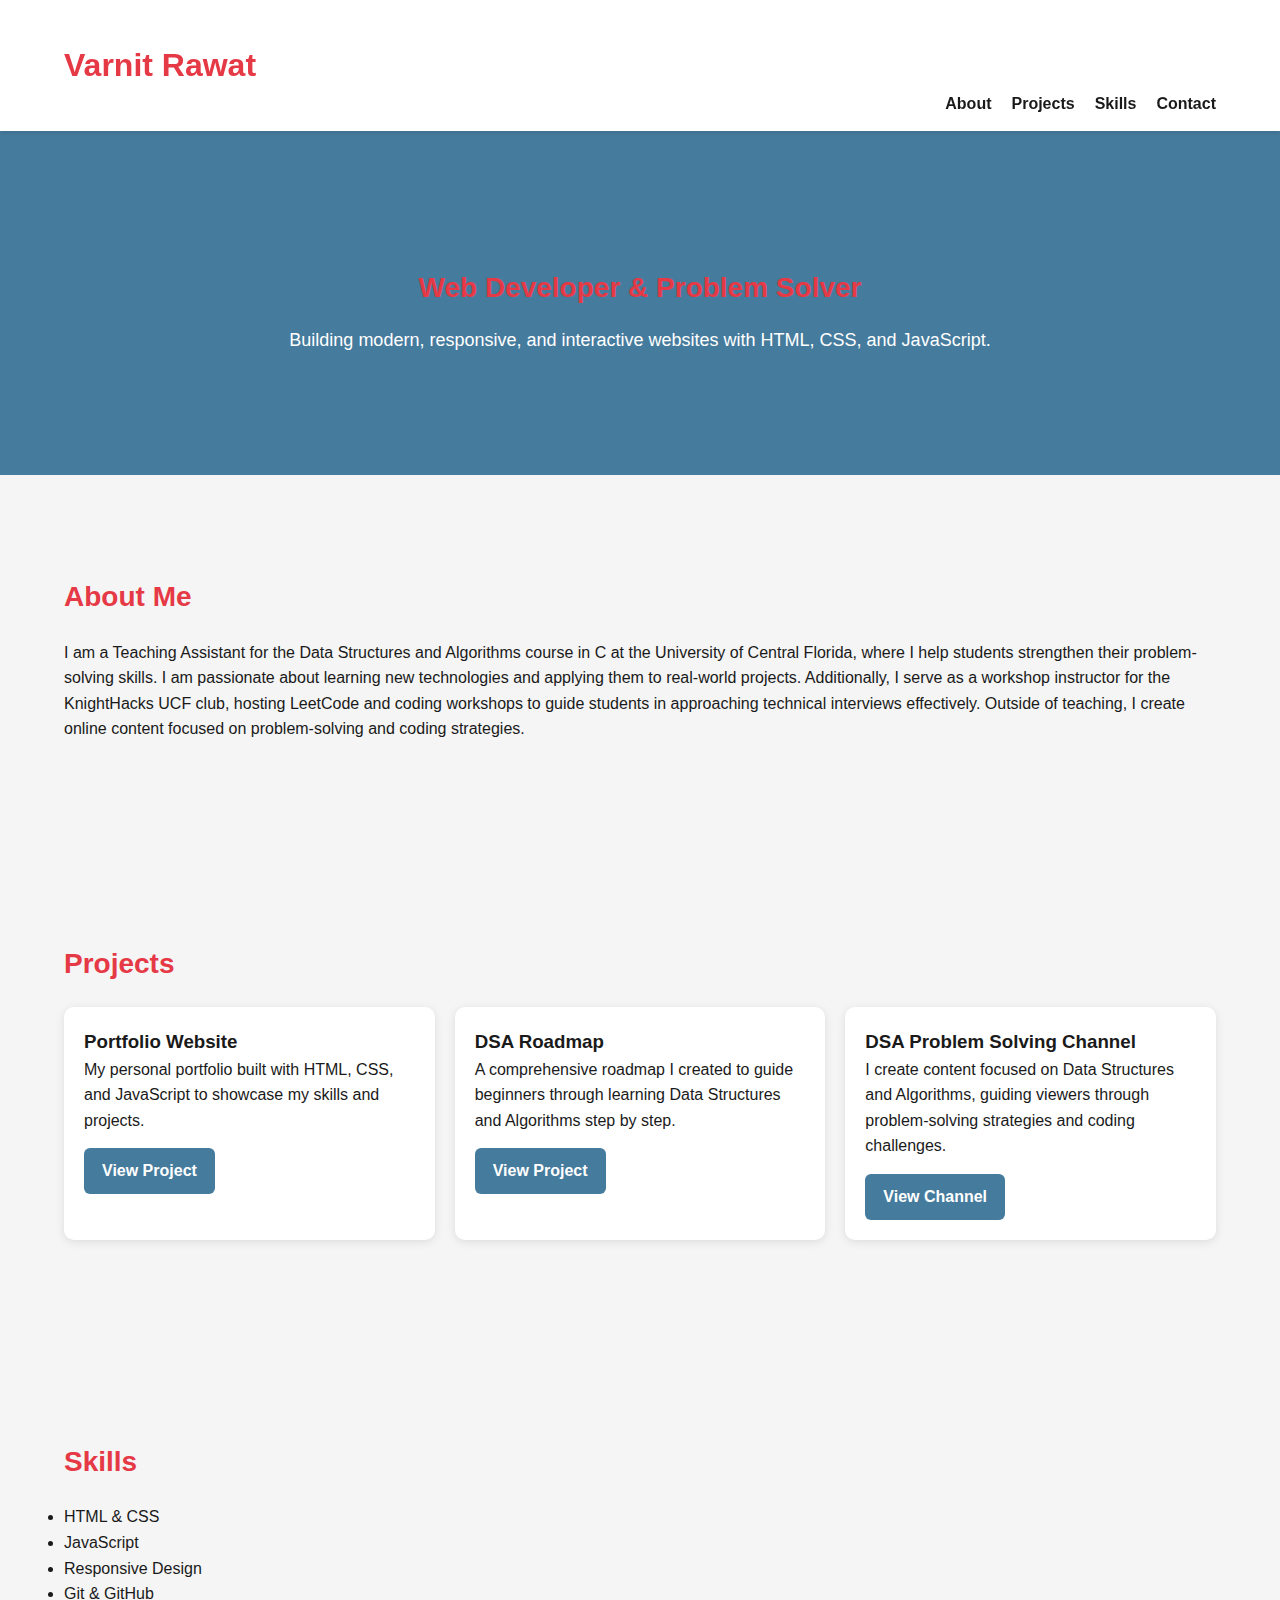
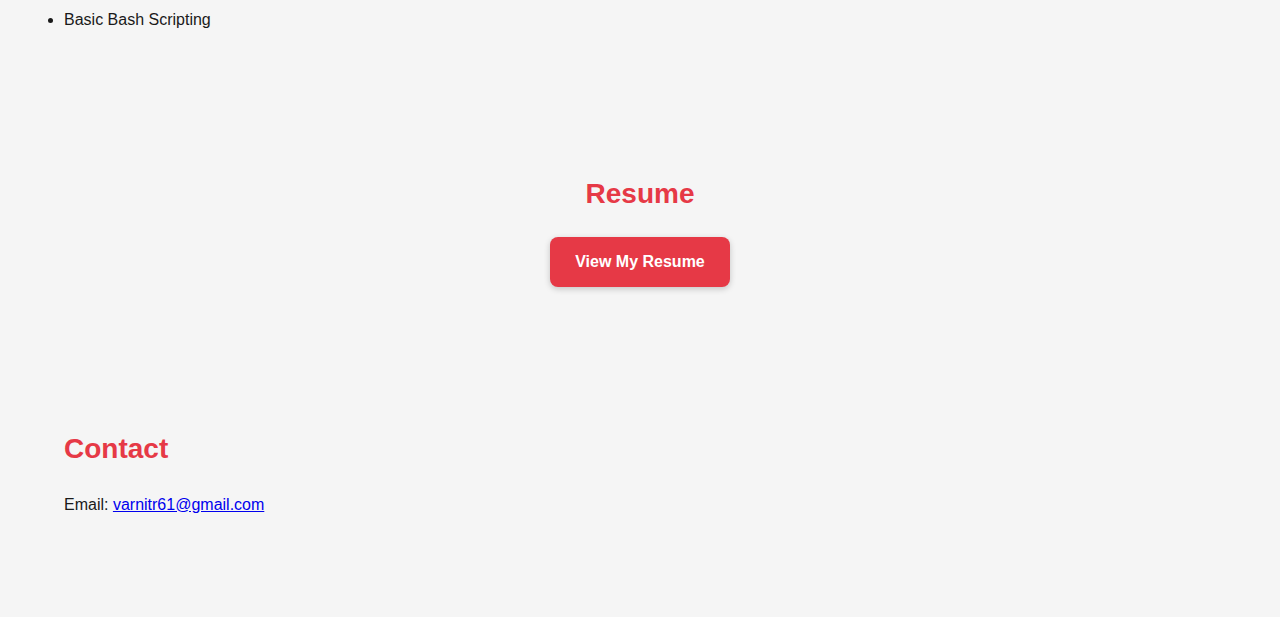
<file: index.html>
<!DOCTYPE html>
<html lang="en">
<head>
    <meta charset="UTF-8">
    <meta name="viewport" content="width=device-width, initial-scale=1.0">
    <title>Varnit Rawat | Portfolio</title>
    <link rel="stylesheet" href="style.css">
</head>
<body>
    <!-- Header -->
    <header>
        <div class="container">
            <h1>Varnit Rawat</h1>
            <nav>
                <ul>
                    <li><a href="#about">About</a></li>
                    <li><a href="#projects">Projects</a></li>
                    <li><a href="#skills">Skills</a></li>
                    <li><a href="#contact">Contact</a></li>
                </ul>
            </nav>
        </div>
    </header>

    <!-- Hero / Intro -->
    <section id="hero">
        <div class="container">
            <h2>Web Developer & Problem Solver</h2>
            <p>Building modern, responsive, and interactive websites with HTML, CSS, and JavaScript.</p>
        </div>
    </section>

    <!-- About -->
    <section id="about">
        <div class="container">
            <h2>About Me</h2>
            <p>
            I am a Teaching Assistant for the Data Structures and Algorithms course in C at the University of Central Florida, where I help students strengthen their problem-solving skills. 
            I am passionate about learning new technologies and applying them to real-world projects. Additionally, I serve as a workshop instructor for the KnightHacks UCF club, hosting LeetCode and coding workshops to guide students in approaching technical interviews effectively. 
            Outside of teaching, I create online content focused on problem-solving and coding strategies.
            </p>
        </div>
    </section>

    <!-- Projects -->
    <section id="projects">
        <div class="container">
            <h2>Projects</h2>
            <div class="projects-grid">
            <!-- Portfolio Website Card -->
                <div class="project-card">
                    <h3>Portfolio Website</h3>
                    <p>My personal portfolio built with HTML, CSS, and JavaScript to showcase my skills and projects.</p>
                    <a href="https://v4rnit.github.io/Portfolio/" target="_blank" class="project-link">View Project</a>
                </div>

            <!-- DSA Roadmap Card -->
                <div class="project-card">
                    <h3>DSA Roadmap</h3>
                    <p>A comprehensive roadmap I created to guide beginners through learning Data Structures and Algorithms step by step.</p>
                    <a href="https://v4rnit.github.io/DSA2/" target="_blank" class="project-link">View Project</a>
                </div>
                <div class="project-card">
                    <h3>DSA Problem Solving Channel</h3>
                        <p>I create content focused on Data Structures and Algorithms, guiding viewers through problem-solving strategies and coding challenges.</p>
                        <a href="https://www.youtube.com/@Varnit-codes" target="_blank" class="project-link">View Channel</a>
                </div>
            </div>
        </div>
    </section>

    <!-- Skills -->
    <section id="skills">
        <div class="container">
            <h2>Skills</h2>
            <ul class="skills-list">
                <li>HTML & CSS</li>
                <li>JavaScript</li>
                <li>Responsive Design</li>
                <li>Git & GitHub</li>
                <li>Basic Bash Scripting</li>
            </ul>
        </div>
    </section>
    <!-- Resume Section -->
    <section id="resume" class="container" style="text-align: center;">
        <h2>Resume</h2>
        <a href="resume.html" class="btn" target="_blank">View My Resume</a>
    </section>

    <!-- Contact -->
    <section id="contact">
        <div class="container">
            <h2>Contact</h2>
            <p>Email: <a href="mailto:vartnitr61@gmail.com">varnitr61@gmail.com</a></p>
        </div>
    </section>

    <script src="script.js"></script>
</body>
</html>
</file>
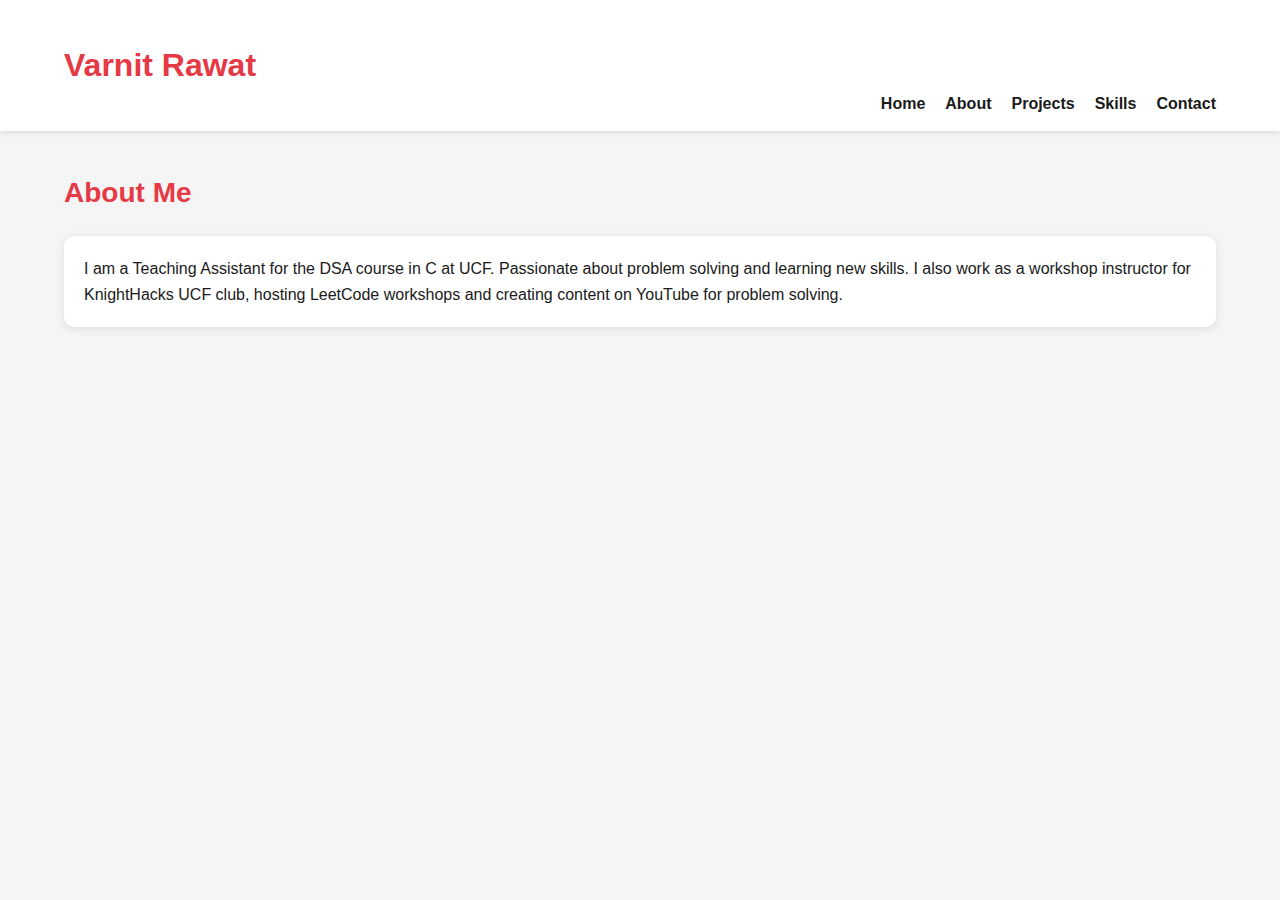
<file: about.html>
<!DOCTYPE html>
<html lang="en">
<head>
    <meta charset="UTF-8">
    <meta name="viewport" content="width=device-width, initial-scale=1.0">
    <title>About Me - Varnit Rawat</title>
    <link rel="stylesheet" href="style.css">
</head>
<body>
    <!-- Header -->
    <header>
        <div class="container">
            <h1>Varnit Rawat</h1>
            <nav>
                <ul>
                    <li><a href="index.html">Home</a></li>
                    <li><a href="about.html">About</a></li>
                    <li><a href="projects.html">Projects</a></li>
                    <li><a href="skills.html">Skills</a></li>
                    <li><a href="contact.html">Contact</a></li>
                </ul>
            </nav>
        </div>
    </header>

    <!-- About Section -->
    <section id="about" class="container">
        <h2>About Me</h2>
        <div class="about-grid">
            <div class="about-card">
                <p>
                    I am a Teaching Assistant for the DSA course in C at UCF.  
                    Passionate about problem solving and learning new skills.  
                    I also work as a workshop instructor for KnightHacks UCF club, hosting LeetCode workshops and creating content on YouTube for problem solving.
                </p>
            </div>
        </div>
    </section>

</body>
</html>
</file>
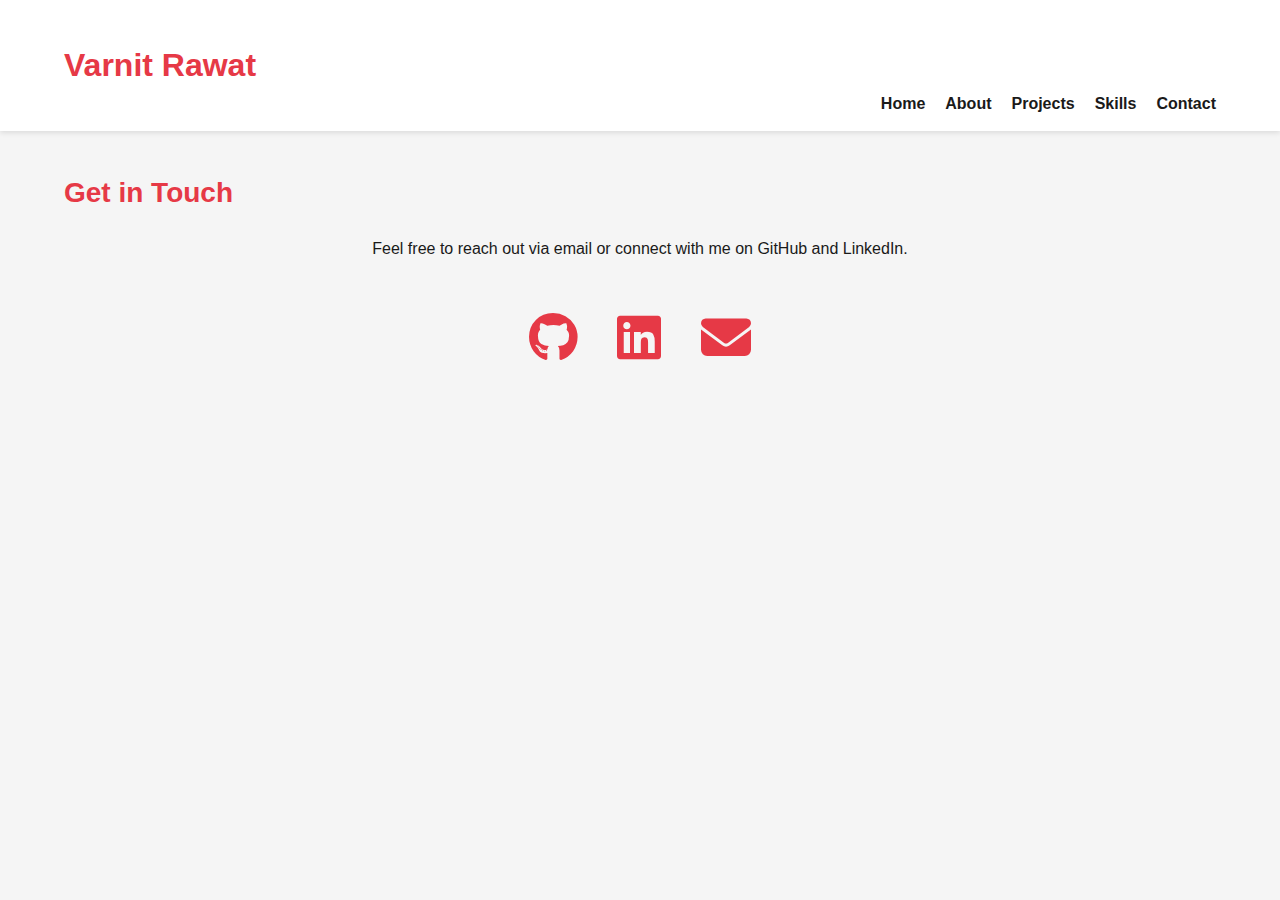
<file: contact.html>
<!DOCTYPE html>
<html lang="en">
<head>
<meta charset="UTF-8">
<meta name="viewport" content="width=device-width, initial-scale=1.0">
<title>Contact | Varnit Rawat</title>
<link rel="stylesheet" href="style.css">
<link rel="stylesheet" href="https://cdnjs.cloudflare.com/ajax/libs/font-awesome/6.4.0/css/all.min.css">
</head>
<body>
<header>
    <div class="container">
        <h1>Varnit Rawat</h1>
        <nav>
            <ul>
                <li><a href = "index.html">Home</a></li>
                <li><a href="about.html">About</a></li>
                <li><a href="projects.html">Projects</a></li>
                <li><a href="skills.html">Skills</a></li>
                <li><a href="contact.html">Contact</a></li>
            </ul>
        </nav>
    </div>
</header>

<section id="contact" class="container">
    <h2>Get in Touch</h2>
    <p style="text-align: center;">Feel free to reach out via email or connect with me on GitHub and LinkedIn.</p>

    <div class="social-icons">
        <a href="https://github.com/v4rnit" class="social-link" target="_blank">
            <i class="fab fa-github"></i>
        </a>
        <a href="https://www.linkedin.com/in/varnit-rawat/" class="social-link" target="_blank">
            <i class="fab fa-linkedin"></i>
        </a>
        <a href="mailto:varnitr61@gmail.com" class="social-link">
            <i class="fas fa-envelope"></i>
        </a>
    </div>
</section>
</body>
</html>
</file>
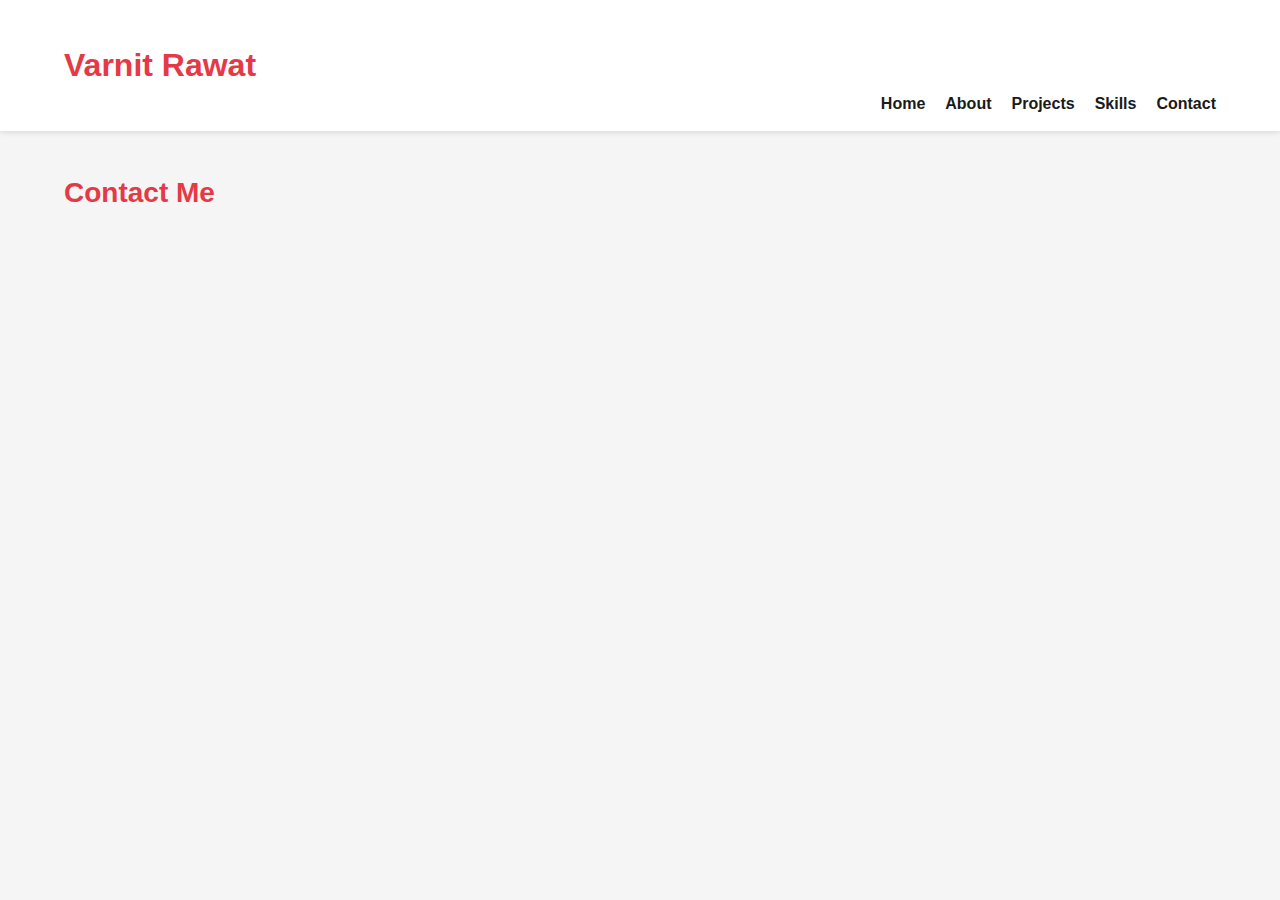
<file: contacts.html>
<!DOCTYPE html>
<html lang="en">
<head>
    <meta charset="UTF-8">
    <meta name="viewport" content="width=device-width, initial-scale=1.0">
    <title>Contact - Varnit Rawat</title>
    <link rel="stylesheet" href="style.css">
    <!-- Font Awesome for icons -->
    <link
      rel="stylesheet"
      href="https://cdnjs.cloudflare.com/ajax/libs/font-awesome/6.4.0/css/all.min.css"
      integrity="sha512-pap1Hja3+VZ0WjY0rRcn2y+3M+Gq7xH6O0uXUO+XfD7M4D3A4R2+7J1l2FUK/Tp6jRzX9lWTx7qtxxvP1o+Rwg=="
      crossorigin="anonymous"
      referrerpolicy="no-referrer"
    />
</head>
<body>
    <!-- Header -->
    <header>
        <div class="container">
            <h1>Varnit Rawat</h1>
            <nav>
                <ul>
                    <li><a href="index.html">Home</a></li>
                    <li><a href="about.html">About</a></li>
                    <li><a href="projects.html">Projects</a></li>
                    <li><a href="skills.html">Skills</a></li>
                    <li><a href="contact.html">Contact</a></li>
                </ul>
            </nav>
        </div>
    </header>

    <!-- Contact Section -->
    <section id="contact" class="container">
        <h2>Contact Me</h2>
        <div class="social-icons">
            <a href="https://github.com/v4rnit" target="_blank" class="social-link">
                <i class="fab fa-github"></i>
            </a>
            <a href="https://www.linkedin.com/in/v4rnit/" target="_blank" class="social-link">
                <i class="fab fa-linkedin"></i>
            </a>
            <a href="mailto:vartnitr61@gmail.com" class="social-link">
                <i class="fas fa-envelope"></i>
            </a>
        </div>
    </section>
</body>
</html>
</file>
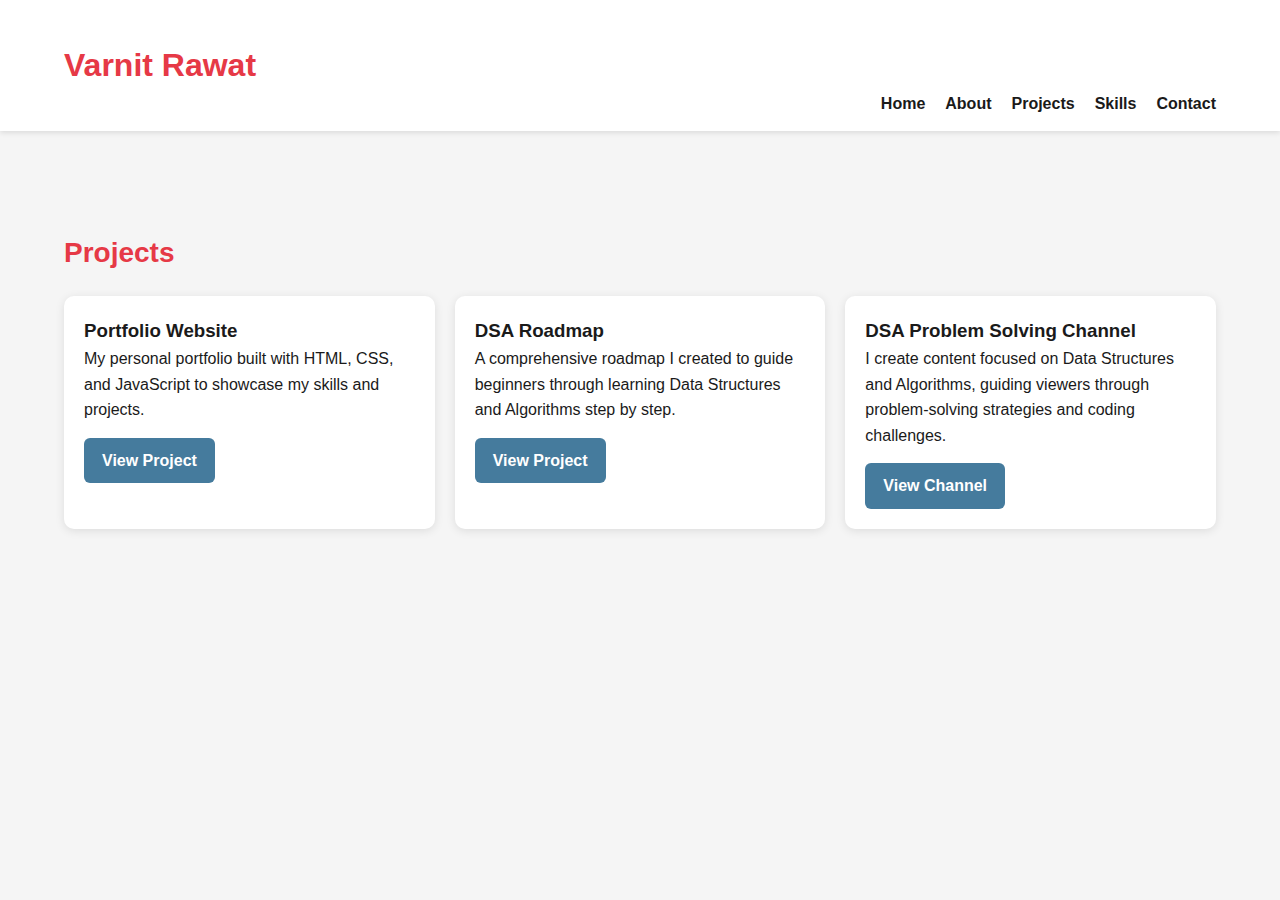
<file: projects.html>
<!DOCTYPE html>
<html lang="en">
<head>
    <meta charset="UTF-8">
    <meta name="viewport" content="width=device-width, initial-scale=1.0">
    <title>Projects - Varnit Rawat</title>
    <link rel="stylesheet" href="style.css">
</head>
<body>
    <!-- Header -->
    <header>
        <div class="container">
            <h1>Varnit Rawat</h1>
            <nav>
                <ul>
                    <li><a href="index.html">Home</a></li>
                    <li><a href="about.html">About</a></li>
                    <li><a href="projects.html">Projects</a></li>
                    <li><a href="skills.html">Skills</a></li>
                    <li><a href="contact.html">Contact</a></li>
                </ul>
            </nav>
        </div>
    </header>

    <!-- Projects Section -->
    <section id="projects">
        <div class="container">
            <h2>Projects</h2>
            <div class="projects-grid">
                <!-- Portfolio Website Card -->
                <div class="project-card">
                    <h3>Portfolio Website</h3>
                    <p>My personal portfolio built with HTML, CSS, and JavaScript to showcase my skills and projects.</p>
                    <a href="https://v4rnit.github.io/Portfolio/" target="_blank" class="project-link">View Project</a>
                </div>

                <!-- DSA Roadmap Card -->
                <div class="project-card">
                    <h3>DSA Roadmap</h3>
                    <p>A comprehensive roadmap I created to guide beginners through learning Data Structures and Algorithms step by step.</p>
                    <a href="https://v4rnit.github.io/DSA2/" target="_blank" class="project-link">View Project</a>
                </div>

                <!-- DSA Problem Solving YouTube Channel -->
                <div class="project-card">
                    <h3>DSA Problem Solving Channel</h3>
                    <p>I create content focused on Data Structures and Algorithms, guiding viewers through problem-solving strategies and coding challenges.</p>
                    <a href="https://www.youtube.com/@Varnit-codes" target="_blank" class="project-link">View Channel</a>
                </div>
            </div>
        </div>
    </section>

</body>
</html>
</file>
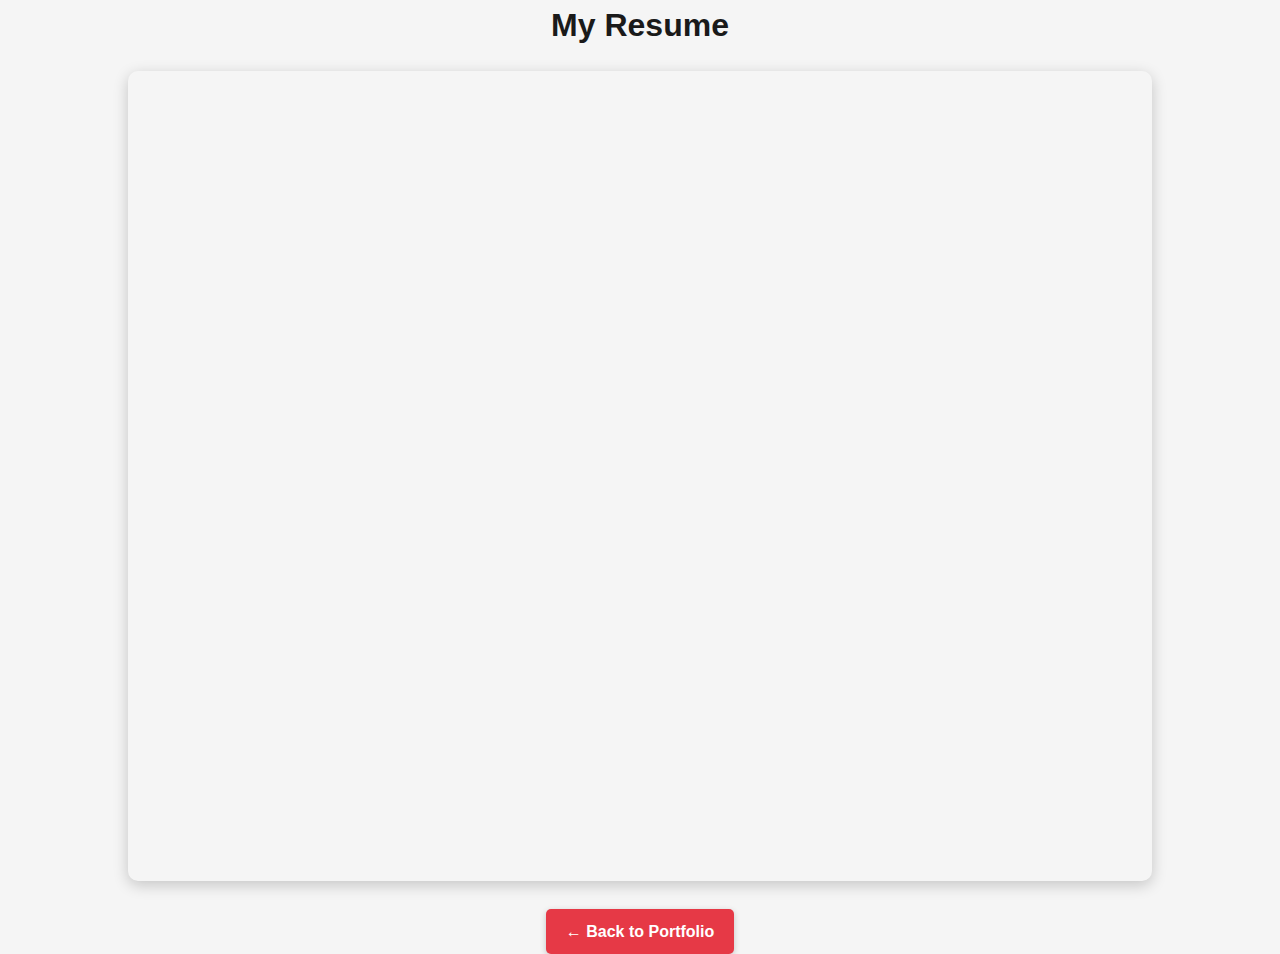
<file: resume.html>
<!DOCTYPE html>
<html lang="en">
<head>
  <meta charset="UTF-8">
  <meta name="viewport" content="width=device-width, initial-scale=1.0">
  <title>Resume | Varnit Rawat</title>
  <link rel="stylesheet" href="style.css">
  <style>
    body {
      background-color: #f5f5f5;
      text-align: center;
      font-family: 'Segoe UI', Tahoma, Geneva, Verdana, sans-serif;
    }

    iframe {
      border: none;
      width: 80%;
      height: 90vh;
      margin-top: 20px;
      box-shadow: 0 4px 15px rgba(0, 0, 0, 0.2);
      border-radius: 10px;
    }

    .btn {
      display: inline-block;
      background: #e63946;
      color: #fff;
      padding: 10px 20px;
      border-radius: 5px;
      text-decoration: none;
      margin-top: 20px;
      transition: background 0.3s ease;
    }

    .btn:hover {
      background: #d62839;
    }
  </style>
</head>
<body>
  <h1>My Resume</h1>
  <iframe src="resume_varnit.pdf"></iframe>
  <br>
  <a href="index.html" class="btn">← Back to Portfolio</a>
</body>
</html>
</file>
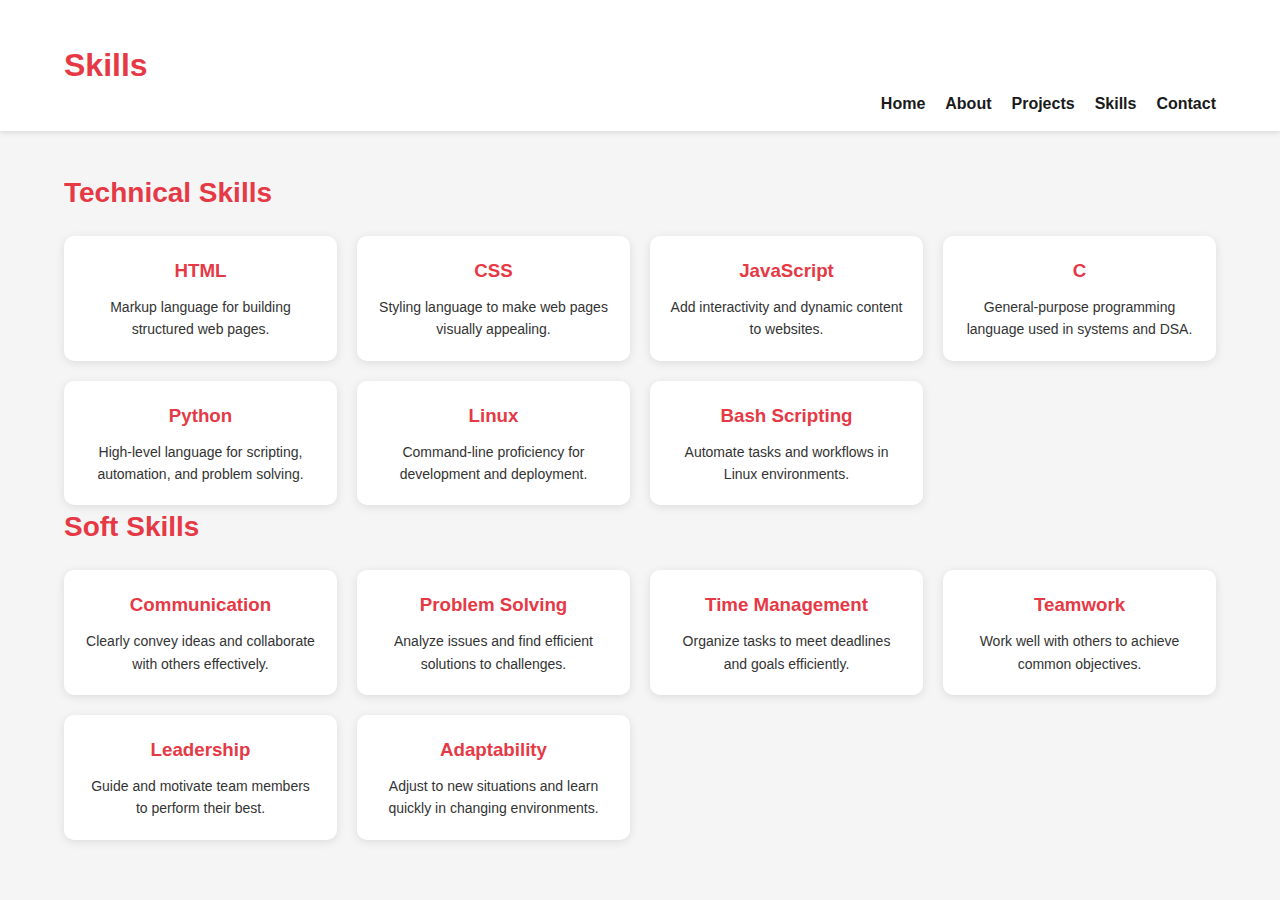
<file: skills.html>
<!DOCTYPE html>
<html lang="en">
<head>
<meta charset="UTF-8">
<meta name="viewport" content="width=device-width, initial-scale=1.0">
<title>Skills | Varnit Rawat</title>
<link rel="stylesheet" href="style.css">
</head>
<body>
<header>
    <div class="container">
        <h1>Skills</h1>
        <nav>
            <ul>
                <li><a href="index.html">Home</a></li>
                <li><a href="about.html">About</a></li>
                <li><a href="projects.html">Projects</a></li>
                <li><a href="skills.html">Skills</a></li>
                <li><a href="contact.html">Contact</a></li>
            </ul>
        </nav>
    </div>
</header>

<section class="container">
    <h2>Technical Skills</h2>
    <div class="skills-grid">
        <div class="skill-card">
            <h3>HTML</h3>
            <p>Markup language for building structured web pages.</p>
        </div>
        <div class="skill-card">
            <h3>CSS</h3>
            <p>Styling language to make web pages visually appealing.</p>
        </div>
        <div class="skill-card">
            <h3>JavaScript</h3>
            <p>Add interactivity and dynamic content to websites.</p>
        </div>
        <div class="skill-card">
            <h3>C</h3>
            <p>General-purpose programming language used in systems and DSA.</p>
        </div>
        <div class="skill-card">
            <h3>Python</h3>
            <p>High-level language for scripting, automation, and problem solving.</p>
        </div>
        <div class="skill-card">
            <h3>Linux</h3>
            <p>Command-line proficiency for development and deployment.</p>
        </div>
        <div class="skill-card">
            <h3>Bash Scripting</h3>
            <p>Automate tasks and workflows in Linux environments.</p>
        </div>
    </div>

    <h2>Soft Skills</h2>
    <div class="skills-grid">
        <div class="skill-card">
            <h3>Communication</h3>
            <p>Clearly convey ideas and collaborate with others effectively.</p>
        </div>
        <div class="skill-card">
            <h3>Problem Solving</h3>
            <p>Analyze issues and find efficient solutions to challenges.</p>
        </div>
        <div class="skill-card">
            <h3>Time Management</h3>
            <p>Organize tasks to meet deadlines and goals efficiently.</p>
        </div>
        <div class="skill-card">
            <h3>Teamwork</h3>
            <p>Work well with others to achieve common objectives.</p>
        </div>
        <div class="skill-card">
            <h3>Leadership</h3>
            <p>Guide and motivate team members to perform their best.</p>
        </div>
        <div class="skill-card">
            <h3>Adaptability</h3>
            <p>Adjust to new situations and learn quickly in changing environments.</p>
        </div>
    </div>
</section>
</body>
</html>
</file>
<file: style.css>
/* Reset */
* {
    margin: 0;
    padding: 0;
    box-sizing: border-box;
}

body {
    font-family: 'Segoe UI', Tahoma, Geneva, Verdana, sans-serif;
    line-height: 1.6;
    background-color: #f5f5f5;
    color: #1a1a1a;
}

/* Container */
.container {
    width: 90%;
    max-width: 1200px;
    margin: auto;
    padding: 40px 0;
}

/* Header */
header {
    background: #fff;
    box-shadow: 0 2px 5px rgba(0,0,0,0.1);
    position: sticky;
    top: 0;
    z-index: 100;
}
header h1 {
    display: inline-block;
    color: #e63946;
}
nav ul {
    list-style: none;
    display: flex;
    gap: 20px;
    float: right;
}
nav a {
    text-decoration: none;
    color: #1a1a1a;
    font-weight: bold;
    transition: color 0.3s;
}
nav a:hover {
    color: #e63946;
}

/* Hero */
#hero {
    background: #457b9d;
    color: #fff;
    text-align: center;
    padding: 80px 20px;
}
#hero h1 {
    font-size: 36px;
}
#hero h2 {
    font-size: 28px;
    margin: 15px 0;
}
#hero p {
    font-size: 18px;
}

/* Sections */
section {
    padding: 60px 0;
}
h2 {
    font-size: 28px;
    margin-bottom: 20px;
    color: #e63946;
}

/* Buttons */
.btn {
    display: inline-block;
    background: #e63946;
    color: #fff;
    padding: 12px 25px;
    border-radius: 8px;
    text-decoration: none;
    font-weight: bold;
    transition: all 0.3s ease;
    box-shadow: 0 2px 6px rgba(0, 0, 0, 0.2);
}
.btn:hover {
    background: #d62839;
    transform: translateY(-3px);
    box-shadow: 0 4px 12px rgba(0, 0, 0, 0.3);
}

/* About / Projects / Cards */
.projects-grid, .about-grid {
    display: grid;
    grid-template-columns: repeat(auto-fit, minmax(250px, 1fr));
    gap: 20px;
}
.project-card, .about-card {
    background: #fff;
    padding: 20px;
    border-radius: 10px;
    box-shadow: 0 2px 10px rgba(0,0,0,0.1);
    transition: transform 0.3s, box-shadow 0.3s, background-color 0.3s;
}
.project-card:hover, .about-card:hover {
    transform: translateY(-5px);
    box-shadow: 0 5px 15px rgba(0,0,0,0.2);
    background-color: rgb(245,245,245); /* off-white */
}

/* Project Button */
.project-link {
    display: inline-block;
    margin-top: 15px;
    padding: 10px 18px;
    background: #457b9d;
    color: #fff;
    border-radius: 6px;
    text-decoration: none;
    font-weight: bold;
    transition: background 0.3s;
}
.project-link:hover {
    background: #e63946;
}

/* Skills */

.skills-grid {
    display: grid;
    grid-template-columns: repeat(auto-fit, minmax(220px, 1fr));
    gap: 20px;
    margin-top: 20px;
}

.skill-card {
    background: #fff;
    padding: 20px;
    border-radius: 10px;
    text-align: center;
    box-shadow: 0 2px 10px rgba(0,0,0,0.1);
    transition: transform 0.3s, box-shadow 0.3s, background-color 0.3s;
}

.skill-card h3 {
    color: #e63946;
    margin-bottom: 10px;
}

.skill-card p {
    font-size: 14px;
    color: #333;
}

.skill-card:hover {
    transform: translateY(-8px) scale(1.02);
    box-shadow: 0 6px 20px rgba(0,0,0,0.2);
    background-color: rgb(240,240,240);
}


/* Social Icons */
.social-icons {
    display: flex;
    justify-content: center;
    gap: 40px;
    margin-top: 50px;
}
.social-link i {
    font-size: 50px;
    color: #e63946;
    transition: transform 0.3s, color 0.3s;
}
.social-link:hover i {
    transform: scale(1.2);
    color: #457b9d;
}

/* Typewriter cursor */
.cursor {
    display: inline-block;
    width: 2px;
    background-color: #fff;
    margin-left: 2px;
    vertical-align: bottom;
    animation: blink 0.7s infinite;
}
@keyframes blink {
    0%, 50%, 100% { opacity: 1; }
    25%, 75% { opacity: 0; }
}

/* Responsive */
@media(max-width: 768px){
    nav ul {
        flex-direction: column;
        text-align: center;
    }
    .skills-section {
        grid-template-columns: 1fr;
    }
}
</file>
